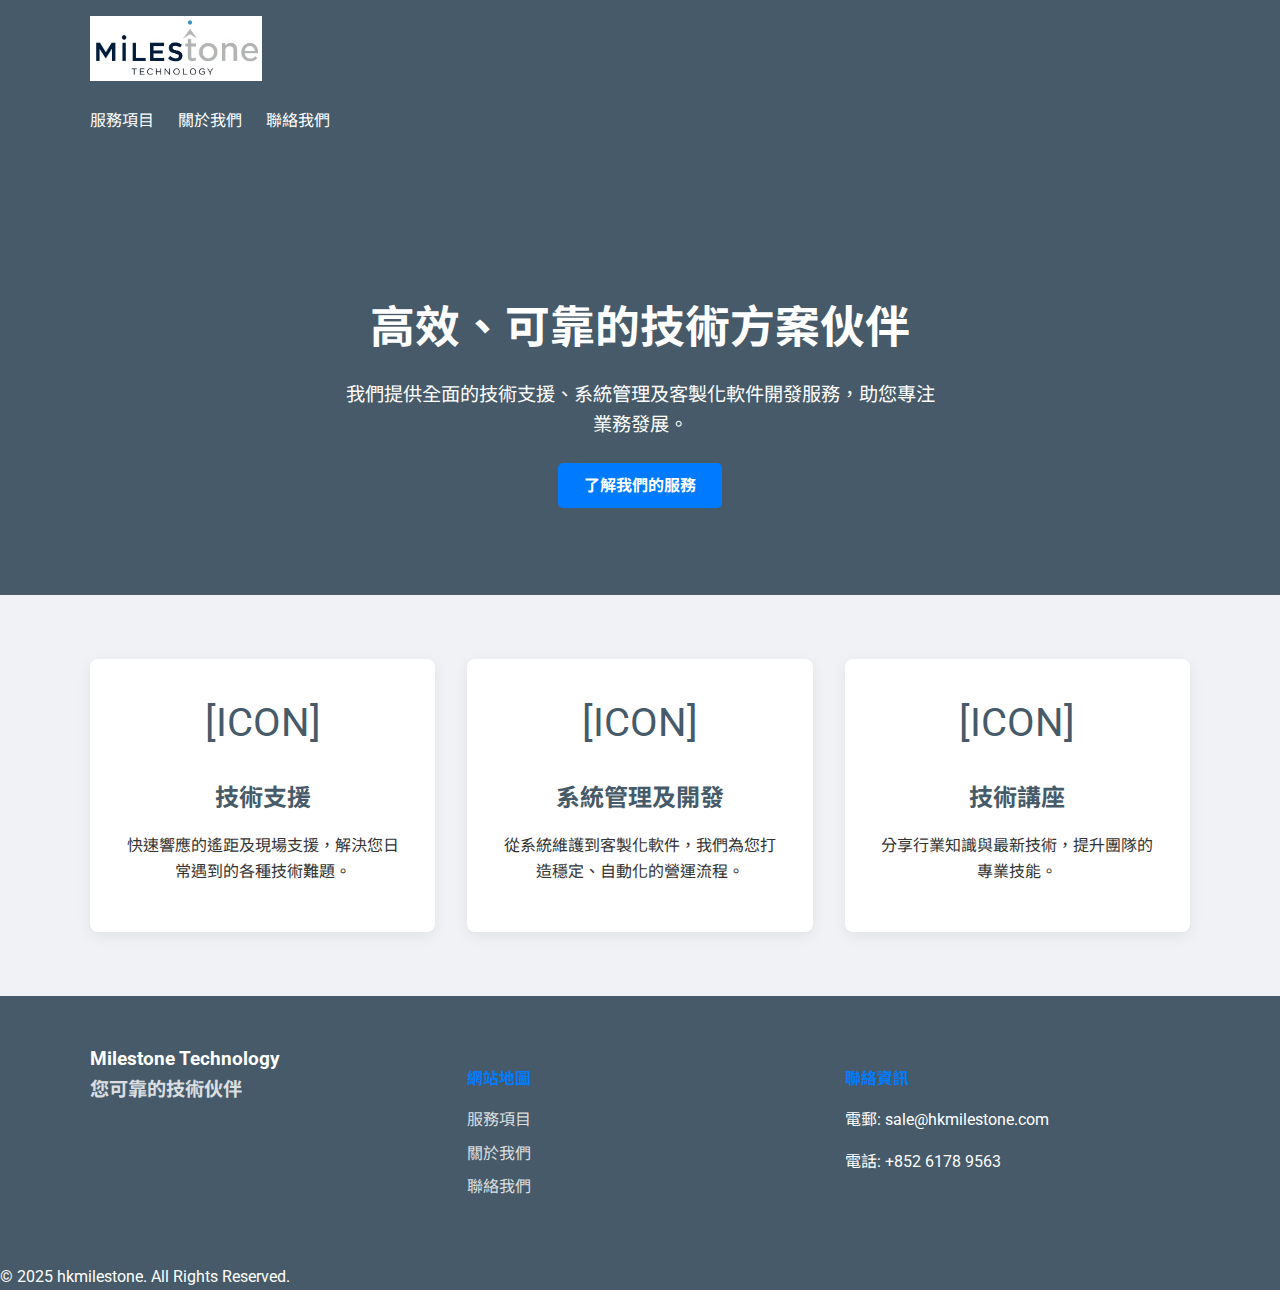
<file: index_bk.html>
<!DOCTYPE html>
<html lang="zh-Hant">
<head>
    <meta charset="UTF-8">
    <meta name="viewport" content="width=device-width, initial-scale=1.0">
    <title>Milestone Technology - 高效、可靠的技術方案伙伴</title>
    <link rel="stylesheet" href="style.css">
    <link rel="preconnect" href="https://fonts.googleapis.com">
    <link rel="preconnect" href="https://fonts.gstatic.com" crossorigin>
    <link href="https://fonts.googleapis.com/css2?family=Noto+Sans+TC:wght@400;700&family=Roboto:wght@400;700&display=swap" rel="stylesheet">
</head>
<body>

    <header class="main-header">
        <nav class="navbar">
            <div class="container">
                <a href="index.html" class="navbar-logo">
                    <img src="images/logo.png" alt="Milestone Technology Logo" style="height: 65px; width: auto;">                </a>
                <ul class="navbar-menu">
                    <li><a href="#services">服務項目</a></li>
                    <li><a href="about.html">關於我們</a></li>
                    <li><a href="contact.html">聯絡我們</a></li>
                </ul>
            </div>
        </nav>
    </header>

    <main>
        <section class="hero-section">
            <div class="container hero-content">
                <h1 class="hero-title">高效、可靠的技術方案伙伴</h1>
                <p class="hero-subtitle">我們提供全面的技術支援、系統管理及客製化軟件開發服務，助您專注業務發展。</p>
                <a href="#services" class="btn btn-primary">了解我們的服務</a>
            </div>
        </section>

        <section id="services" class="services-section">
            <div class="container">
                <div class="services-grid">
                    <div class="service-card">
                        <div class="service-icon">[ICON]</div>
                        <h3 class="service-title">技術支援</h3>
                        <p class="service-description">快速響應的遙距及現場支援，解決您日常遇到的各種技術難題。</p>
                    </div>
                    <div class="service-card">
                        <div class="service-icon">[ICON]</div>
                        <h3 class="service-title">系統管理及開發</h3>
                        <p class="service-description">從系統維護到客製化軟件，我們為您打造穩定、自動化的營運流程。</p>
                    </div>
                    <div class="service-card">
                        <div class="service-icon">[ICON]</div>
                        <h3 class="service-title">技術講座</h3>
                        <p class="service-description">分享行業知識與最新技術，提升團隊的專業技能。</p>
                    </div>
                </div>
            </div>
        </section>
    </main>

    <footer class="main-footer">
        <div class="container footer-content">
            <div class="footer-logo">
                <p>Milestone Technology</p>
                <p class="footer-tagline">您可靠的技術伙伴</p>
            </div>
            <div class="footer-links">
                <h4>網站地圖</h4>
                <ul>
                    <li><a href="#services">服務項目</a></li>
                    <li><a href="about.html">關於我們</a></li>
                    <li><a href="contact.html">聯絡我們</a></li>
                </ul>
            </div>
            <div class="footer-contact">
                <h4>聯絡資訊</h4>
                <p>電郵: sale@hkmilestone.com</p>
                <p>電話: +852 6178 9563</p>
            </div>
        </div>
        <div class="footer-bottom">
            <p>© 2025 hkmilestone. All Rights Reserved.</p>
        </div>
    </footer>

</body>
</html>
</file>
<file: style.css>
/* --- Global Styles & Variables --- */
:root {
    --primary-dark-slate-blue: #465A69;
    --primary-white: #FFFFFF;
    --secondary-light-grey: #F0F2F5;
    --secondary-charcoal: #333333;
    --accent-bright-blue: #007BFF;
    --font-primary: 'Roboto', 'Noto Sans TC', sans-serif;
}

body {
    margin: 0;
    font-family: var(--font-primary);
    line-height: 1.6;
    background-color: var(--primary-white);
    color: var(--secondary-charcoal);
}

.container {
    width: 90%;
    max-width: 1100px;
    margin: 0 auto;
}

h1, h2, h3 {
    font-weight: 700;
}

a {
    text-decoration: none;
    color: var(--accent-bright-blue);
}

ul {
    list-style: none;
    padding: 0;
}

/* --- Header & Navigation Bar --- */
.main-header {
    background-color: var(--primary-dark-slate-blue);
    padding: 1rem 0;
    position: sticky;
    top: 0;
    z-index: 1000;
}

.navbar {
    display: flex;
    justify-content: space-between;
    align-items: center;
}

.navbar-logo {
    color: var(--primary-white);
    font-size: 1.5rem;
    font-weight: 700;
}

.navbar-menu {
    display: flex;
    gap: 1.5rem;
}

.navbar-menu li a {
    color: var(--primary-white);
    font-weight: 400;
    transition: color 0.3s ease;
}

.navbar-menu li a:hover {
    color: var(--accent-bright-blue);
}


/* --- Hero Section --- */
.hero-section {
    background-color: var(--primary-dark-slate-blue);
    color: var(--primary-white);
    text-align: center;
    padding: 6rem 0;
}

.hero-title {
    font-size: 2.8rem;
    margin-bottom: 1rem;
}

.hero-subtitle {
    font-size: 1.2rem;
    max-width: 600px;
    margin: 0 auto 2rem auto;
}

.btn {
    padding: 0.8rem 1.6rem;
    border-radius: 5px;
    font-weight: 700;
    transition: all 0.3s ease;
}

.btn-primary {
    background-color: var(--accent-bright-blue);
    color: var(--primary-white);
}

.btn-primary:hover {
    background-color: #0056b3; /* A darker shade of the accent blue */
}


/* --- Services Section --- */
.services-section {
    padding: 4rem 0;
    background-color: var(--secondary-light-grey);
}

.services-grid {
    display: grid;
    grid-template-columns: repeat(auto-fit, minmax(300px, 1fr));
    gap: 2rem;
    text-align: center;
}

.service-card {
    background-color: var(--primary-white);
    padding: 2rem;
    border-radius: 8px;
    box-shadow: 0 4px 15px rgba(0,0,0,0.07);
}

.service-icon {
    font-size: 2.5rem;
    color: var(--primary-dark-slate-blue);
    margin-bottom: 1rem;
}

.service-title {
    font-size: 1.5rem;
    margin-bottom: 0.5rem;
    color: var(--primary-dark-slate-blue);
}


/* --- Footer --- */
.main-footer {
    background-color: var(--primary-dark-slate-blue);
    color: var(--primary-white);
    padding-top: 3rem;
}

.footer-content {
    display: grid;
    grid-template-columns: repeat(auto-fit, minmax(250px, 1fr));
    gap: 2rem;
    padding-bottom: 2rem;
}

.footer-logo p {
    margin: 0;
    font-size: 1.2rem;
    font-weight: 700;
}
.footer-tagline {
    font-size: 0.9rem;
    font-weight: 400;
    opacity: 0.8;
}

.footer-links h4, .footer-contact h4 {
    margin-bottom: 1rem;
    color: var(--accent-bright-blue);
}

.footer-links ul li {
    margin-bottom: 0.5rem;
}

.footer-links ul li a {
    color: var(--primary-white);
    opacity: 0.8;
    transition: opacity 0.3s ease;
}

.footer-links ul li a:hover {
    opacity: 1;
}

.footer-contact p {
    margin: 0.3
</file>
